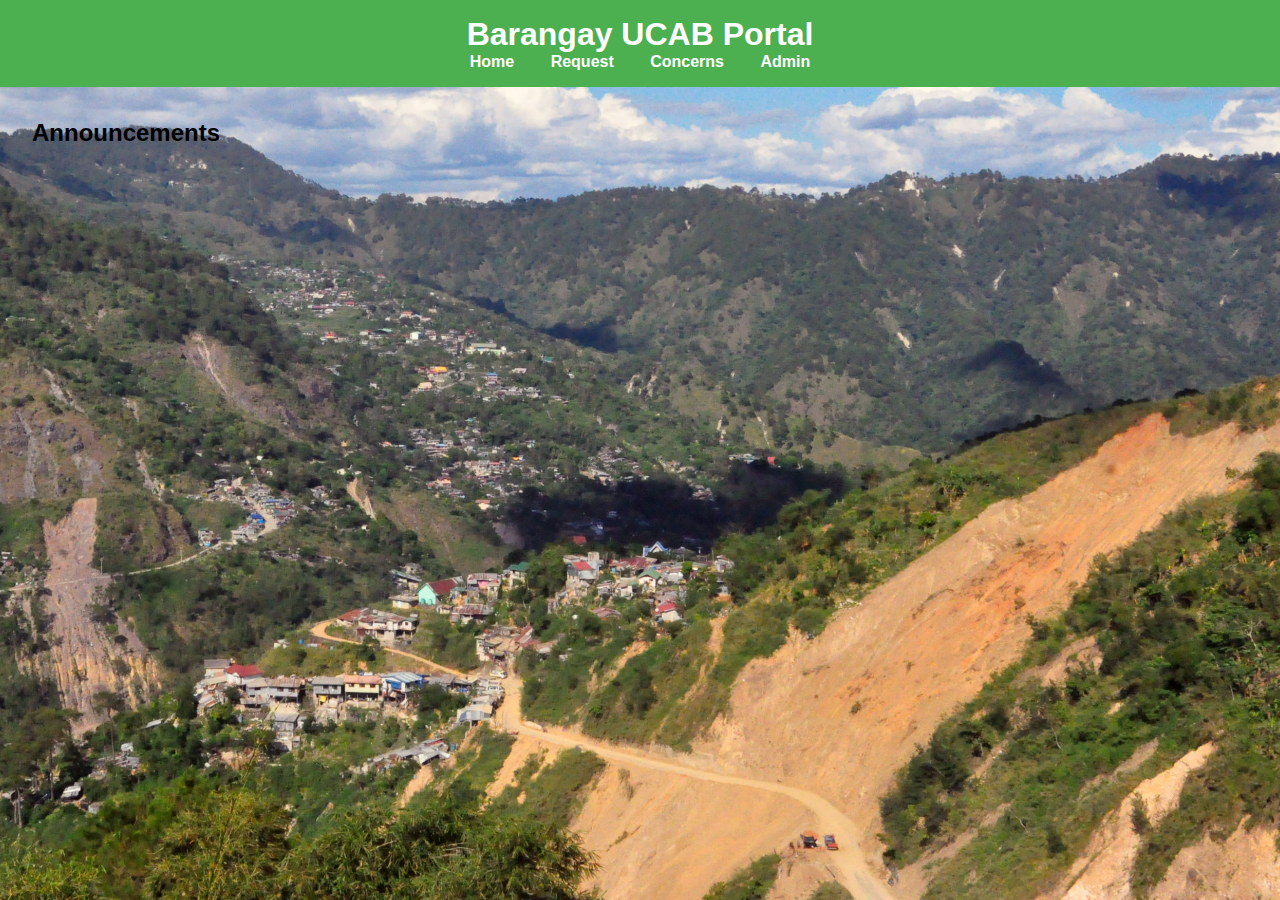
<file: caps/index.html>
<!DOCTYPE html>
<html lang="en">
<head>
  <meta charset="UTF-8">
  <meta name="viewport" content="width=device-width, initial-scale=1.0">
  <title>Barangay UCAB Portal</title>
  <link rel="stylesheet" href="style.css">
</head>
<body>
<header>
  <h1>Barangay UCAB Portal</h1>
  <nav>
    <a href="index.html">Home</a>
    <a href="request.html">Request</a>
    <a href="concerns.html">Concerns</a>
    <a href="admin.html">Admin</a>
  </nav>
</header>

<main>
  <h2>Announcements</h2>
  <div id="announcements"></div>
</main>
<script>
  function renderAnnouncements() {
  const container = document.getElementById('announcements');
  container.innerHTML = '';
  announcements.forEach(a => {
    const div = document.createElement('div');
    div.className = 'card';
    div.innerHTML = `<h3>${a.title}</h3><p>${a.content}</p>`;
    container.appendChild(div);
  });
}

// Call on page load
document.addEventListener('DOMContentLoaded', () => {
  renderAnnouncements();
});

</script>

<script src="script.js"></script>
</body>
</html>
</file>
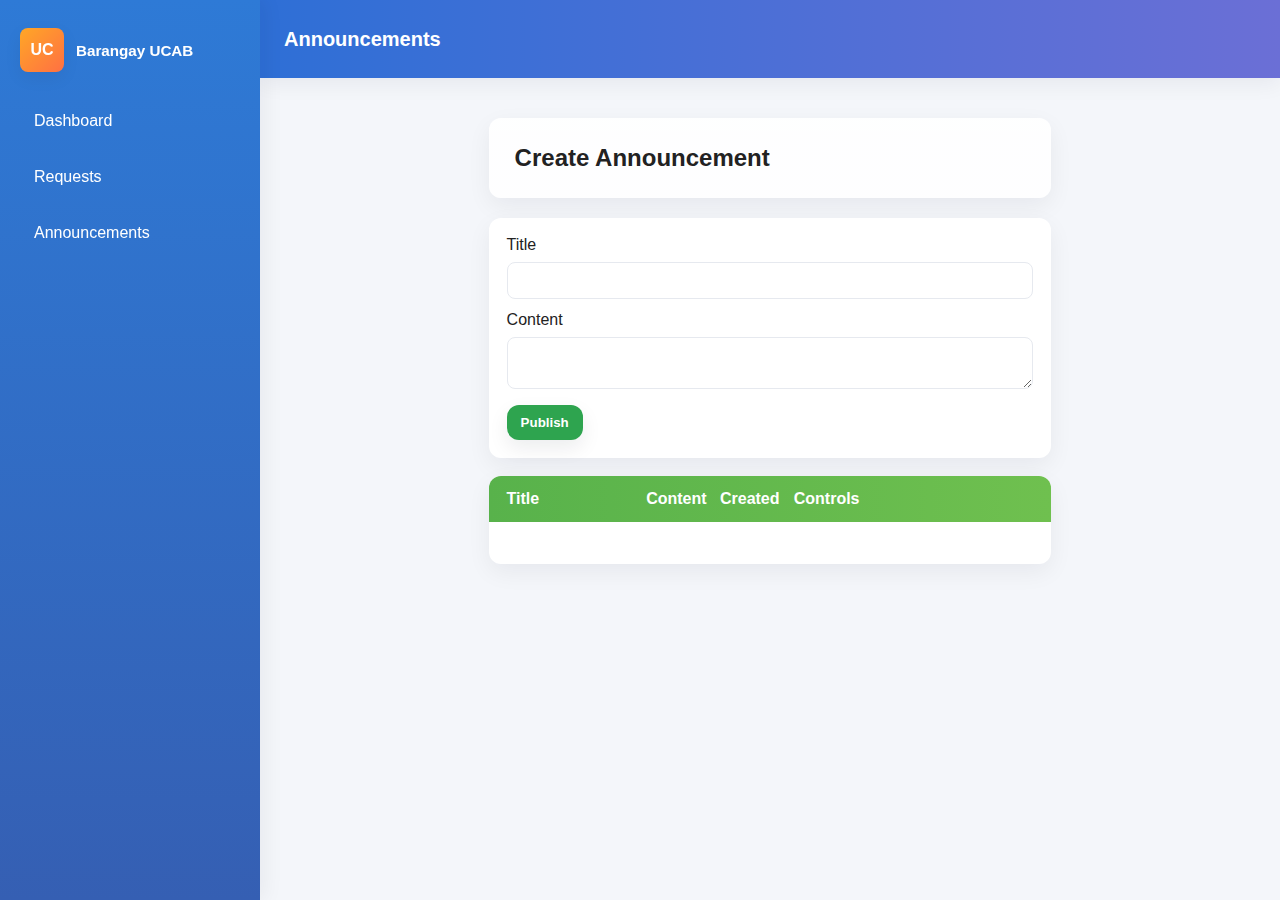
<file: caps/admin-announcements.html>
<!doctype html>
<html>
<head>
  <meta charset="utf-8" />
  <meta name="viewport" content="width=device-width,initial-scale=1" />
  <title>Admin Announcements</title>
  <link rel="stylesheet" href="admin-style.css" />
</head>
<body data-theme="school">
  <aside class="sidebar">
    <div class="brand"><div class="logo">UC</div><div><h3>Barangay UCAB</h3></div></div>
    <nav class="nav">
      <div class="item" onclick="location.href='admin-dashboard.html'">Dashboard</div>
      <div class="item" onclick="location.href='admin-requests.html'">Requests</div>
      <div class="item" onclick="location.href='admin-announcements.html'">Announcements</div>
    </nav>
  </aside>

  <div class="main">
    <header class="header"><div class="title">Announcements</div><div class="controls"></div></header>
    <div class="container">
      <section class="hero"><h2>Create Announcement</h2></section>

      <div class="panel" style="background:var(--card-bg);padding:18px;border-radius:12px;box-shadow:var(--card-shadow)">
        <form id="announcement-form">
          <label>Title<input id="ann-title" required style="width:100%;padding:10px;margin-top:8px;border-radius:8px;border:1px solid #e6e9ef"></label>
          <label style="display:block;margin-top:12px">Content<textarea id="ann-content" required style="width:100%;padding:10px;margin-top:8px;border-radius:8px;border:1px solid #e6e9ef"></textarea></label>
          <div style="margin-top:12px"><button class="btn view" type="submit">Publish</button></div>
        </form>
      </div>

      <div style="height:18px"></div>

      <div class="table-card">
        <div class="table-header">
          <div>Title</div><div>Content</div><div>Created</div><div>Controls</div>
        </div>
        <div class="table-body">
          <div style="padding:12px 18px"><table style="width:100%"><tbody id="announcements-list"></tbody></table></div>
        </div>
      </div>

    </div>
  </div>

  <script src="script.js"></script>
  <script>
    document.addEventListener('DOMContentLoaded', () => {
      if (typeof requireAdmin === 'function') requireAdmin();
      if (typeof renderAdminAnnouncements === 'function') renderAdminAnnouncements();
      const form = document.getElementById('announcement-form');
      form.addEventListener('submit', (e) => {
        e.preventDefault();
        const t = document.getElementById('ann-title').value.trim();
        const c = document.getElementById('ann-content').value.trim();
        if (!t || !c) return alert('Provide title and content');
        if (typeof addAnnouncement === 'function') addAnnouncement(t,c);
        form.reset();
      });
    });
  </script>
</body>
</html>
</file>
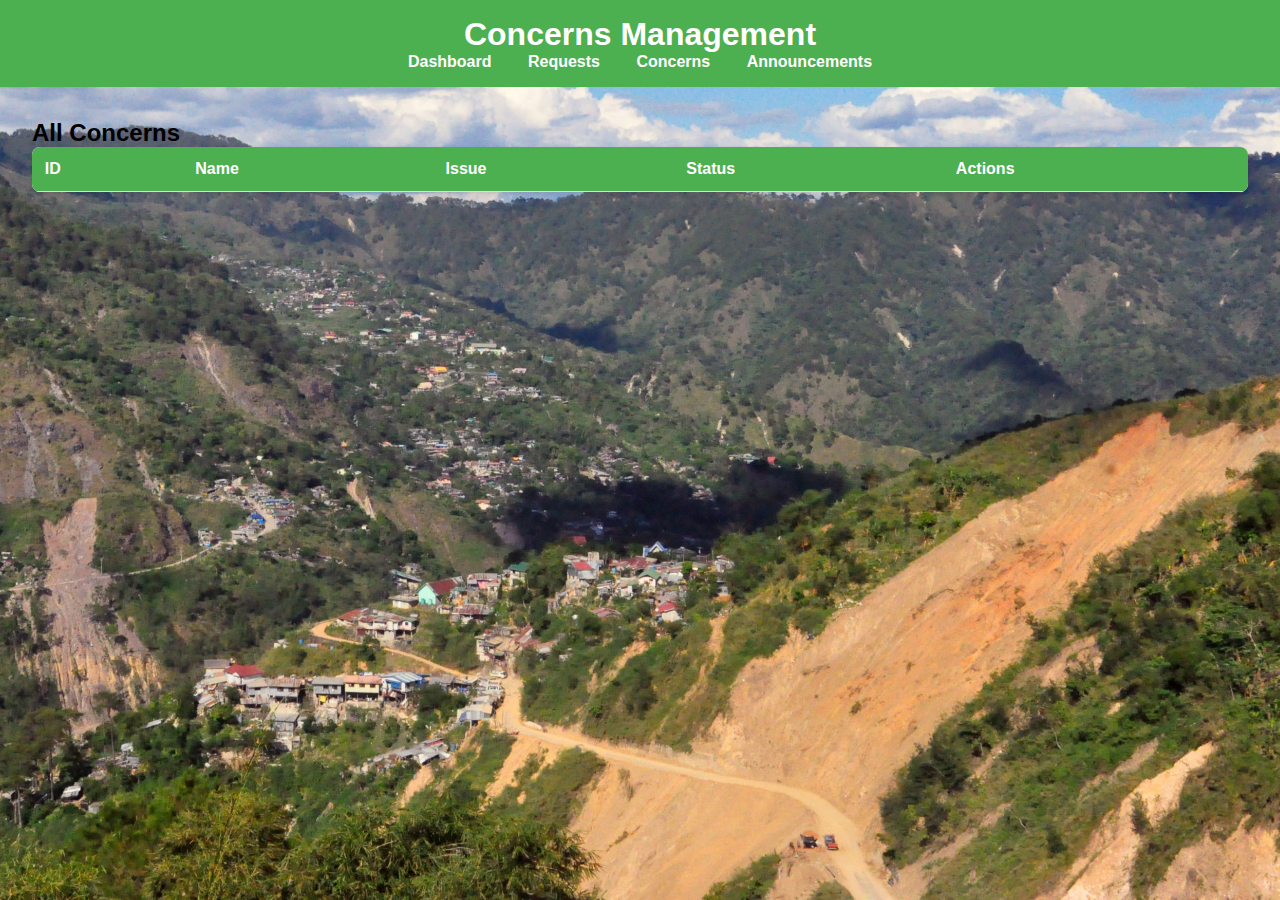
<file: caps/admin-concerns.html>
<!DOCTYPE html>
<html lang="en">
<head>
  <meta charset="UTF-8">
  <meta name="viewport" content="width=device-width, initial-scale=1.0">
  <title>Admin - Concerns Management</title>
  <link rel="stylesheet" href="style.css">
</head>
<body>
<header>
  <h1>Concerns Management</h1>
  <nav>
    <a href="admin.html">Dashboard</a>
    <a href="admin-requests.html">Requests</a>
    <a href="admin-concerns.html">Concerns</a>
    <a href="admin-announcements.html">Announcements</a>
  </nav>
</header>

<main>
  <h2>All Concerns</h2>
  <table>
    <thead>
      <tr>
        <th>ID</th>
        <th>Name</th>
        <th>Issue</th>
        <th>Status</th>
        <th>Actions</th>
      </tr>
    </thead>
    <tbody id="concerns-table">
      <!-- JS will populate this table -->
    </tbody>
  </table>
</main>

<script>
function renderConcernsTable() {
  const container = document.getElementById('concerns-table');
  container.innerHTML = '';
  concerns.forEach(c => {
    const row = document.createElement('tr');
    row.innerHTML = `
      <td>${c.id}</td>
      <td>${c.name}</td>
      <td>${c.issue}</td>
      <td>${c.status}</td>
      <td>
        <button class="action resolve" onclick="resolveConcern(${c.id})">Resolve</button>
        <button class="action delete" onclick="deleteConcern(${c.id})">Delete</button>
      </td>
    `;
    container.appendChild(row);
  });
}

</script>

<script src="script.js"></script>
</body>
</html>
</file>
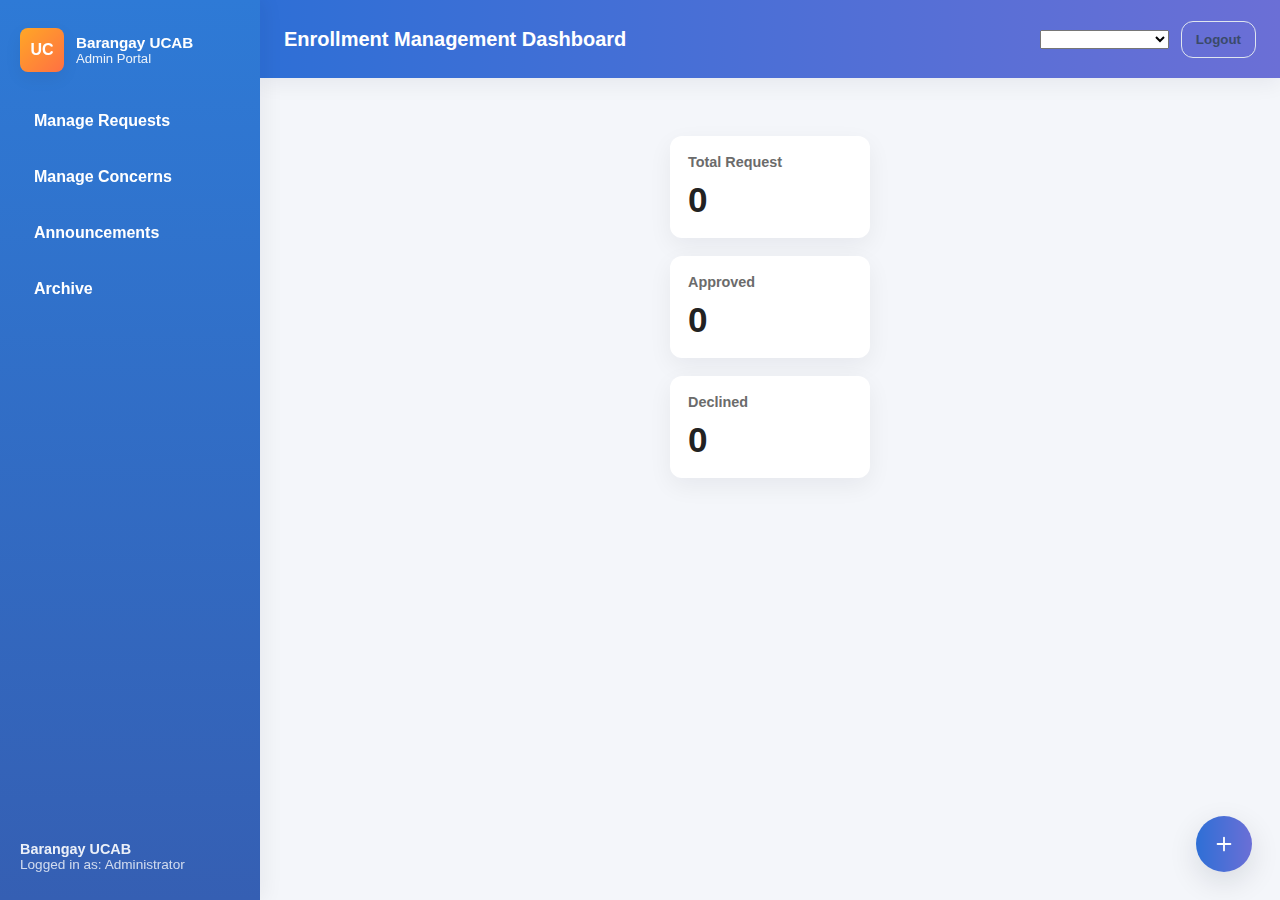
<file: caps/admin-dashboard.html>
<!DOCTYPE html>
<html lang="en">
<head>
  <meta charset="utf-8" />
  <meta name="viewport" content="width=device-width,initial-scale=1" />
  <title>Admin Dashboard — Barangay UCAB</title>
  <link rel="stylesheet" href="admin-style.css" />
</head>
<body data-theme="school"> <!-- change data-theme to barangay | hybrid | custom -->

  <!-- Sidebar -->
  <aside class="sidebar">
    <div class="brand">
      <div class="logo">UC</div>
      <div>
        <h3>Barangay UCAB</h3>
        <div style="font-size:0.82rem;opacity:0.9">Admin Portal</div>
      </div>
    </div>

    <nav class="nav">
      <div class="item" onclick="location.href='admin-requests.html'"><span class="label">Manage Requests</span></div>
      <div class="item" onclick="location.href='admin-concerns.html'"><span class="label">Manage Concerns</span></div>
      <div class="item" onclick="location.href='admin-announcements.html'"><span class="label">Announcements</span></div>
      <div class="item" onclick="location.href='admin-dashboard.html'"><span class="label">Archive</span></div>
    </nav>

    <div style="position:absolute;left:20px;bottom:28px;color:rgba(255,255,255,0.9);font-size:0.9rem">
      <div style="font-weight:700">Barangay UCAB</div>
      <div style="opacity:0.85;font-size:0.85rem">Logged in as: <span id="admin-greeting">Administrator</span></div>
    </div>
  </aside>

  <!-- Main -->
  <div class="main">
    <header class="header">
      <div class="title">Enrollment Management Dashboard</div>
      <div class="controls">
        <select id="theme-switch">
          <option value="barangay">Barangay (Green)</option>
          <option value="hybrid">Hybrid</option>
          <option value="custom">Custom</option>
        </select>
        <button class="btn ghost" id="logout-btn">Logout</button>
      </div>
    </header>

    <div class="container">

      <div class="stats">
        <div class="stat-card">
          <h3>Total Request</h3>
          <div class="num" id="total-requests">0</div>
        </div>
        <div class="stat-card">
          <h3>Approved</h3>
          <div class="num" id="total-approved">0</div>
        </div>
        <div class="stat-card">
          <h3>Declined</h3>
          <div class="num" id="total-assigned">0</div>
        </div>
      </div>


        <div class="table-body" id="table-body">
          <!-- script.js will render rows into #admin-requests-table (below) -->
          <div style="padding:12px 18px">
            <table style="width:100%">
              <thead style="display:none"></thead>
              <tbody id="admin-requests-table"></tbody>
            </table>
          </div>
        </div>
      </div>

    </div> <!-- container -->
  </div> <!-- main -->

  <div class="fab" title="Add"><svg width="22" height="22" viewBox="0 0 24 24" fill="none"><path d="M12 5v14M5 12h14" stroke="#fff" stroke-width="2" stroke-linecap="round" stroke-linejoin="round"/></svg></div>

  <!-- use your existing script.js (must include renderRequestsTable etc.) -->
  <script src="script.js"></script>

  <script>
    // small UI wiring that doesn't conflict with your code
    document.addEventListener('DOMContentLoaded', () => {
      // require admin session
      if (typeof requireAdmin === 'function') requireAdmin();

      // theme switcher
      const switchEl = document.getElementById('theme-switch');
      switchEl.value = document.body.getAttribute('data-theme') || 'school';
      switchEl.addEventListener('change', (e) => {
        document.body.setAttribute('data-theme', e.target.value);
      });

      // logout
      document.getElementById('logout-btn').addEventListener('click', () => {
        if (typeof adminLogout === 'function') { adminLogout(); }
        else location.href = 'admin-login.html';
      });

      // render admin data using your existing functions
      if (typeof renderRequestsTable === 'function') renderRequestsTable();
      if (typeof renderAdminDashboard === 'function') renderAdminDashboard();

      // show admin name
      if (typeof currentAdminName === 'function') {
        const n = currentAdminName();
        if (n) document.getElementById('admin-greeting').textContent = n;
      }

      // optional: wire search and filters to re-render (if you want)
      const search = document.getElementById('admin-search');
      const filter = document.getElementById('filter-grade');
      search.addEventListener('input', () => {
        // simple client-side filter (if you want, integrate into renderRequestsTable)
        const q = search.value.trim().toLowerCase();
        // fallback to full render (script.js should render into admin-requests-table)
        if (typeof renderRequestsTable === 'function') renderRequestsTable();
        // additional custom filtering would need modifications to renderRequestsTable
      });
      filter.addEventListener('change', () => {
        if (typeof renderRequestsTable === 'function') renderRequestsTable();
      });
    });
  </script>

</body>
</html>
</file>
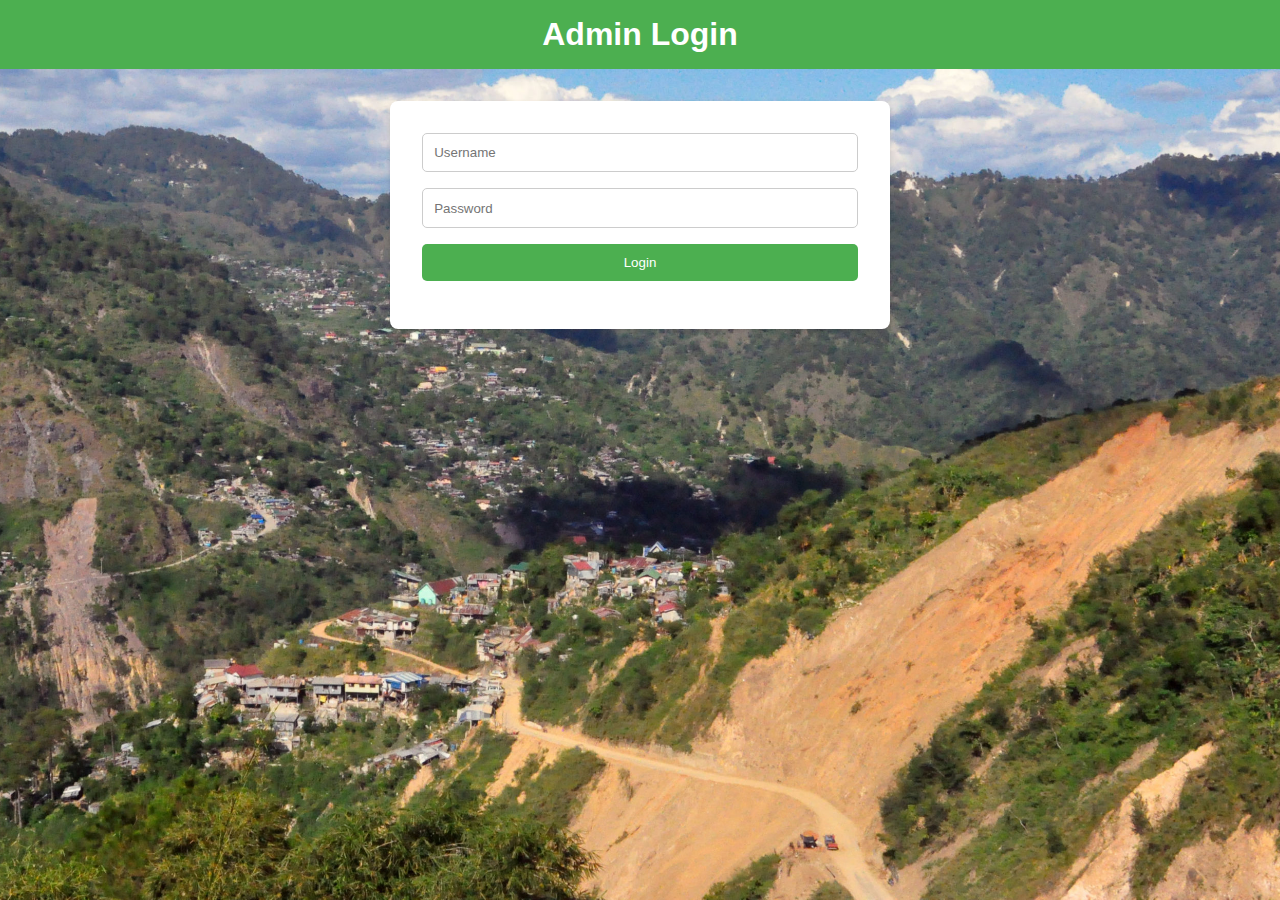
<file: caps/admin-login.html>
<!DOCTYPE html>
<html lang="en">
<head>
  <meta charset="UTF-8">
  <meta name="viewport" content="width=device-width, initial-scale=1.0">
  <title>Admin Login</title>
  <link rel="stylesheet" href="style.css">
</head>
<body>
<header>
  <h1>Admin Login</h1>
</header>

<main>
  <form id="login-form">
    <input type="text" id="admin-username" placeholder="Username" required>
    <input type="password" id="admin-password" placeholder="Password" required>
    <button type="submit">Login</button>
  </form>
</main>

<script>
const ADMIN_USERNAME = "admin";
const ADMIN_PASSWORD = "1234"; // You can change this password

document.getElementById('login-form').addEventListener('submit', function(e){
  e.preventDefault();
  const username = document.getElementById('admin-username').value;
  const password = document.getElementById('admin-password').value;

  if(username === ADMIN_USERNAME && password === ADMIN_PASSWORD){
    alert("Login successful!");
    window.location.href = "admin.html"; // Redirect to admin dashboard
  } else {
    alert("Incorrect username or password.");
    this.reset();
  }
});
</script>
</body>
</html>
</file>
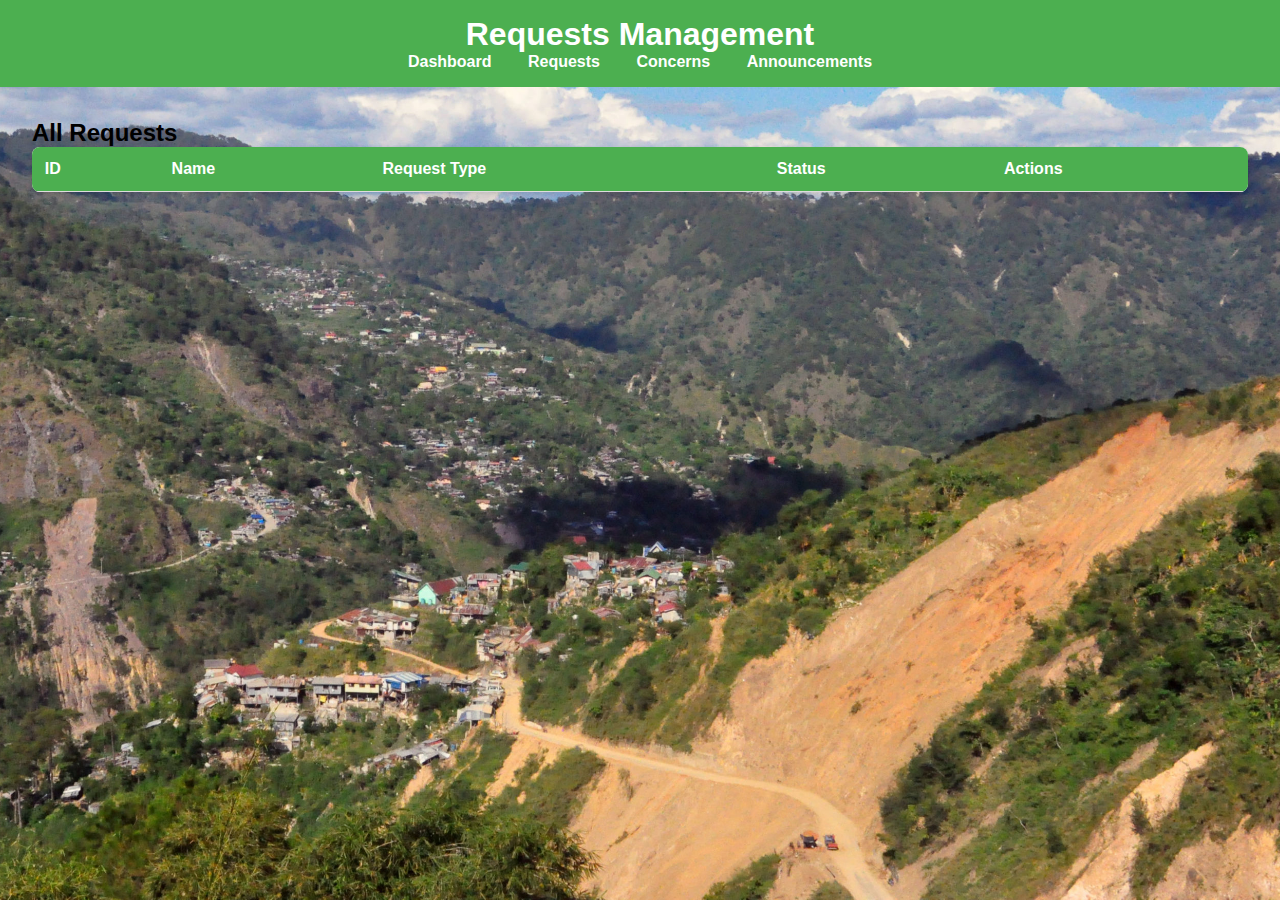
<file: caps/admin-requests.html>
<!DOCTYPE html>
<html lang="en">
<head>
  <meta charset="UTF-8">
  <meta name="viewport" content="width=device-width, initial-scale=1.0">
  <title>Admin - Requests Management</title>
  <link rel="stylesheet" href="style.css">
</head>
<body>
<header>
  <h1>Requests Management</h1>
  <nav>
    <a href="admin.html">Dashboard</a>
    <a href="admin-requests.html">Requests</a>
    <a href="admin-concerns.html">Concerns</a>
    <a href="admin-announcements.html">Announcements</a>
  </nav>
</header>

<main>
  <h2>All Requests</h2>
  <table>
    <thead>
      <tr>
        <th>ID</th>
        <th>Name</th>
        <th>Request Type</th>
        <th>Status</th>
        <th>Actions</th>
      </tr>
    </thead>
    <tbody id="requests-table">
      <!-- JS will populate this table -->
    </tbody>
  </table>
</main>

<script>
function renderRequestsTable() {
  const container = document.getElementById('requests-table');
  container.innerHTML = '';
  requests.forEach(r => {
    const row = document.createElement('tr');
    row.innerHTML = `
      <td>${r.id}</td>
      <td>${r.name}</td>
      <td>${r.type}</td>
      <td>${r.status}</td>
      <td>
        <button class="action resolve" onclick="resolveRequest(${r.id})">Resolve</button>
        <button class="action delete" onclick="deleteRequest(${r.id})">Delete</button>
      </td>
    `;
    container.appendChild(row);
  });
}

</script>

<script src="script.js"></script>
</body>
</html>
</file>
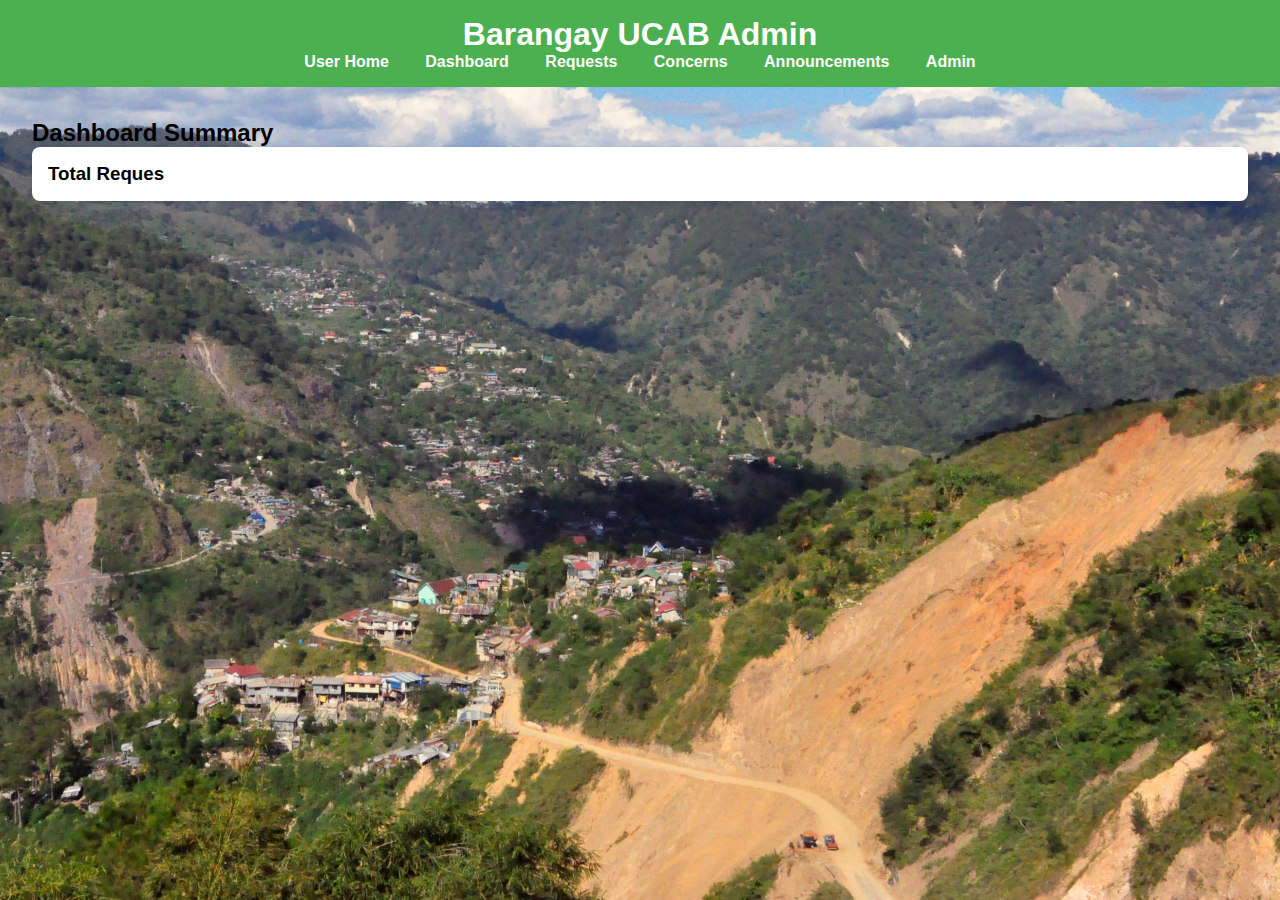
<file: caps/admin.html>
<!DOCTYPE html>
<html lang="en">
<head>
  <meta charset="UTF-8">
  <meta name="viewport" content="width=device-width, initial-scale=1.0">
  <title>Admin Dashboard</title>
  <link rel="stylesheet" href="style.css">
</head>
<body>
<header>
  <h1>Barangay UCAB Admin </h1>
  <nav>
    <a href="index.html">User Home</a>
    <a href="admin.html">Dashboard</a>
    <a href="admin-requests.html">Requests</a>
    <a href="admin-concerns.html">Concerns</a>
    <a href="admin-announcements.html">Announcements</a>
    <a href="admin-login.html">Admin</a>

  </nav>
</header>

<main>
  <h2>Dashboard Summary</h2>
  <div class="card">
    <h3>Total Reques
</file>
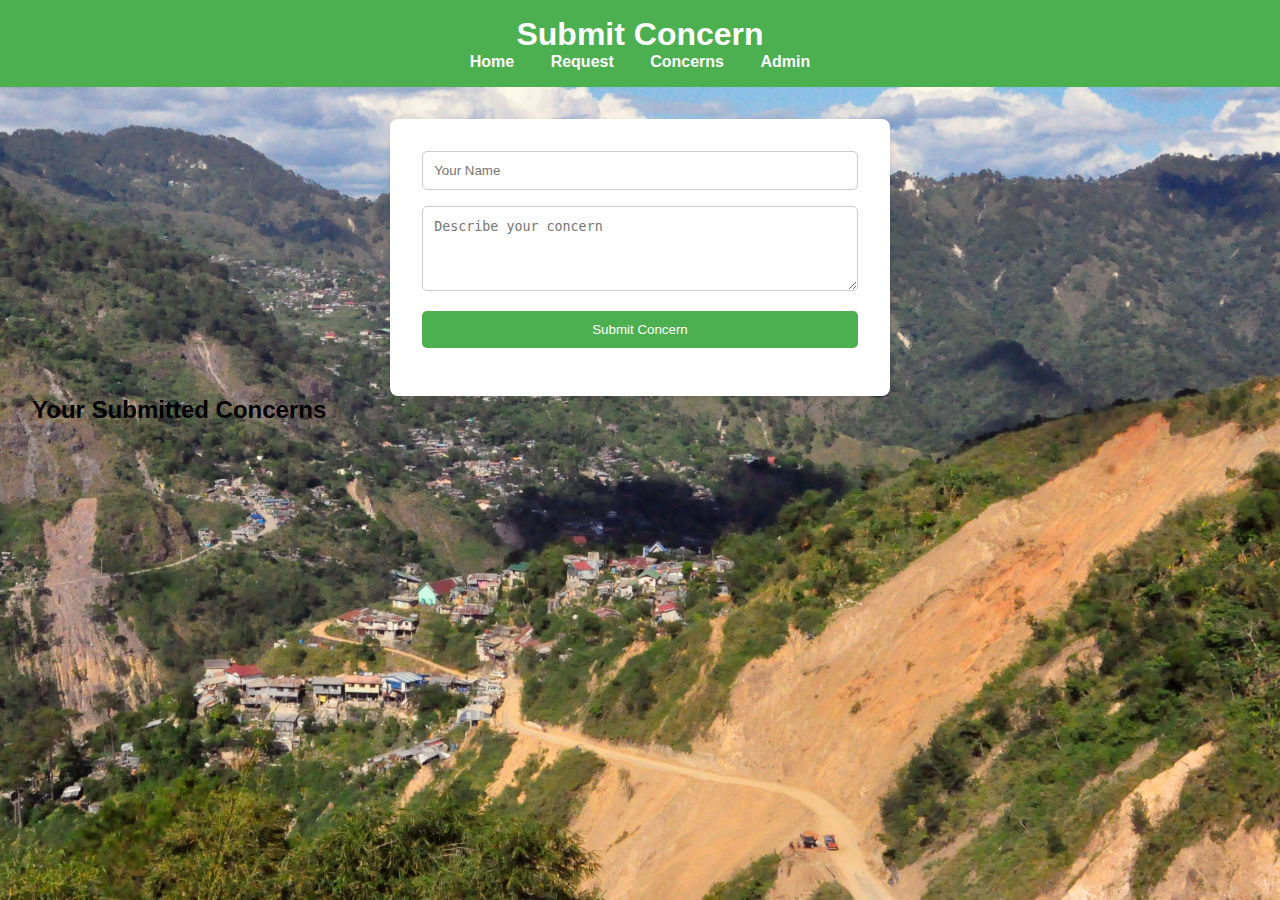
<file: caps/concerns.html>
<!DOCTYPE html>
<html lang="en">
<head>
  <meta charset="UTF-8">
  <meta name="viewport" content="width=device-width, initial-scale=1.0">
  <title>Submit Concern</title>
  <link rel="stylesheet" href="style.css">
</head>
<body>
<header>
  <h1>Submit Concern</h1>
  <nav>
    <a href="index.html">Home</a>
    <a href="request.html">Request</a>
    <a href="concerns.html">Concerns</a>
    <a href="admin.html">Admin</a>
  </nav>
</header>

<main>
  <form id="concern-form">
    <input type="text" id="concern-name" placeholder="Your Name" required>
    <textarea id="concern-issue" placeholder="Describe your concern" rows="4" required></textarea>
    <button type="submit">Submit Concern</button>
  </form>

  <h2>Your Submitted Concerns</h2>
  <div id="user-concerns"></div>
</main>

<script>
document.getElementById('concern-form').addEventListener('submit', function(e){
  e.preventDefault();
  const name = document.getElementById('concern-name').value;
  const issue = document.getElementById('concern-issue').value;

  // Add to central concerns array
  concerns.push({ id: concerns.length + 1, name, issue, status: "Pending" });

  alert("Concern submitted!");
  this.reset();
});
</script>
</file>
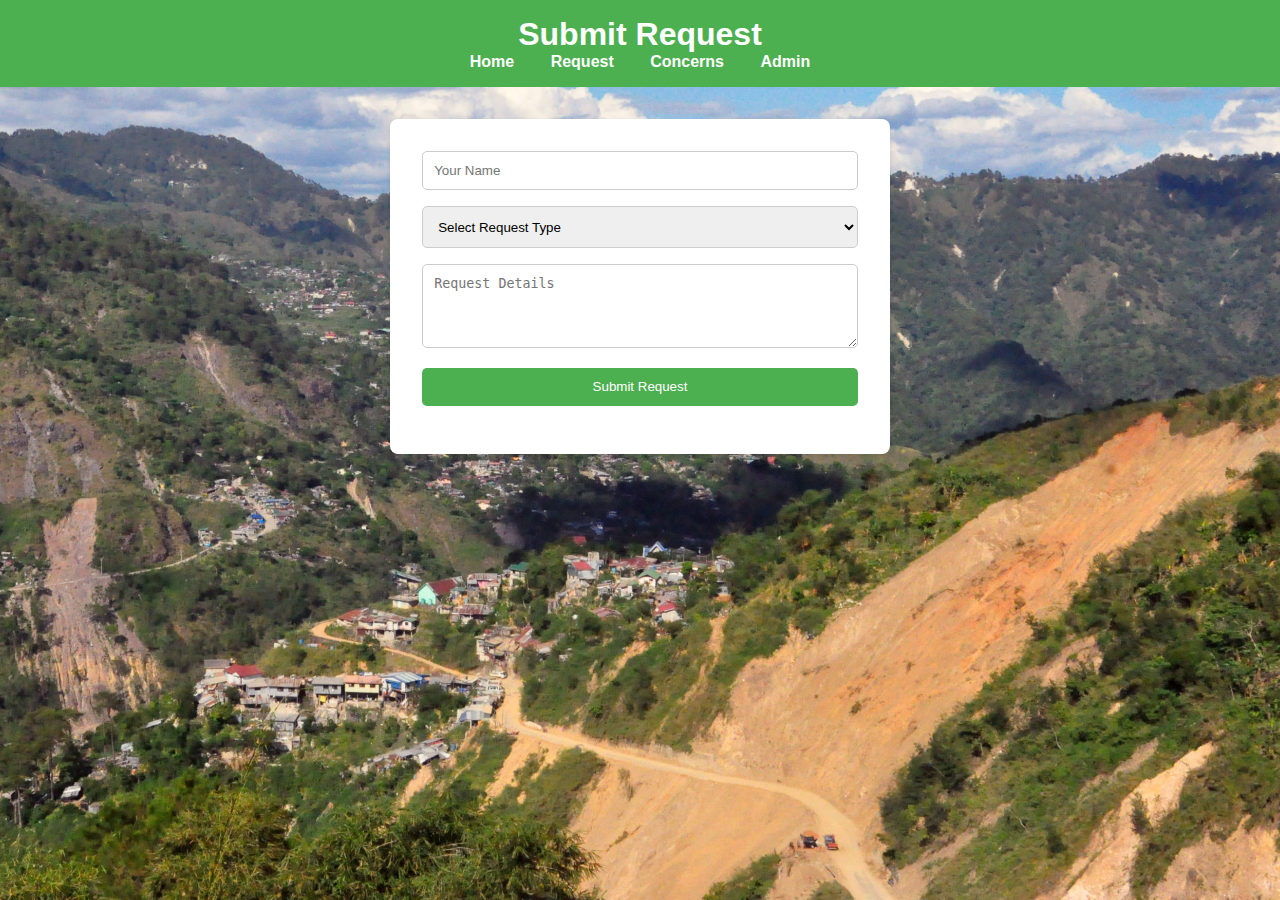
<file: caps/request.html>
<!DOCTYPE html>
<html lang="en">
<head>
  <meta charset="UTF-8">
  <meta name="viewport" content="width=device-width, initial-scale=1.0">
  <title>Submit Request</title>
  <link rel="stylesheet" href="style.css">
</head>
<body>
<header>
  <h1>Submit Request</h1>
  <nav>
    <a href="index.html">Home</a>
    <a href="request.html">Request</a>
    <a href="concerns.html">Concerns</a>
    <a href="admin.html">Admin</a>
  </nav>
</header>

<main>
  <form id="request-form">
    <input type="text" id="req-name" placeholder="Your Name" required>
    <select id="req-type" required>
      <option value="">Select Request Type</option>
      <option value="Barangay Clearance">Barangay Clearance</option>
      <option value="ID Request">ID Request</option>
      <option value="Other">Other</option>
    </select>
    <textarea id="req-desc" placeholder="Request Details" rows="4" required></textarea>
    <button type="submit">Submit Request</button>
  </form>
</main>

<script>
document.getElementById('request-form').addEventListener('submit', function(e){
  e.preventDefault();
  const name = document.getElementById('req-name').value;
  const type = document.getElementById('req-type').value;

  // Add to central requests array
  requests.push({ id: requests.length + 1, name, type, status: "Pending" });

  alert("Request submitted!");
  this.reset();
});

</script>

<script src="script.js"></script>
</body>
</html>
</file>
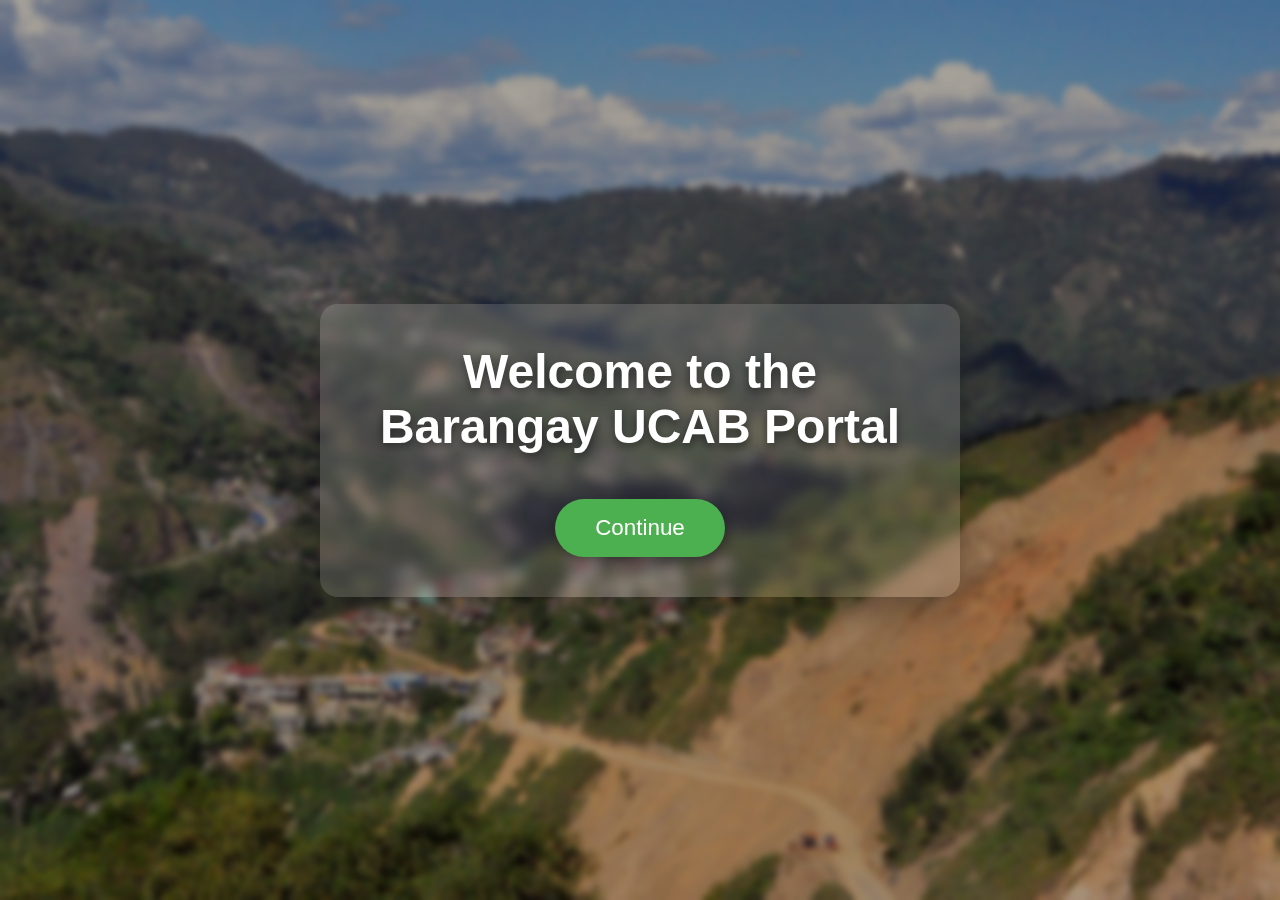
<file: caps/welcome.html>
<!DOCTYPE html>
<html lang="en">
<head>
<meta charset="UTF-8">
<meta name="viewport" content="width=device-width, initial-scale=1.0">
<title>Welcome | Barangay UCAB Portal</title>

<style>
    * {
        margin: 0;
        padding: 0;
        box-sizing: border-box;
        font-family: "Inter", Arial, sans-serif;
    }

    body {
        height: 100vh;
        width: 100%;
        background: url("itogon-2-first-aget-scaled.jpg") center/cover no-repeat;
        display: flex;
        align-items: center;
        justify-content: center;
        animation: fadeIn 1s ease forwards;
        position: relative;
    }

    /* Light overlay */
    body::before {
        content: "";
        position: absolute;
        inset: 0;
        background: rgba(0,0,0,0.35);
        backdrop-filter: blur(3px);
        z-index: 0;
    }

    .welcome-box {
        position: relative;
        z-index: 2;
        text-align: center;
        color: white;
        padding: 40px 60px;
        background: rgba(255,255,255,0.12);
        backdrop-filter: blur(6px);
        border-radius: 18px;
        box-shadow: 0 12px 40px rgba(0,0,0,0.35);
        animation: slideUp 0.8s ease;
    }

    .welcome-box h1 {
        font-size: 3rem;
        font-weight: 700;
        margin-bottom: 25px;
        text-shadow: 0 4px 10px rgba(0,0,0,0.5);
    }

    .continue-btn {
        margin-top: 20px;
        background: #4CAF50;
        color: white;
        border: none;
        padding: 16px 40px;
        font-size: 1.4rem;
        border-radius: 50px;
        cursor: pointer;
        transition: 0.3s ease;
        box-shadow: 0 8px 20px rgba(0,0,0,0.3);
    }

    .continue-btn:hover {
        background: #3da346;
        transform: translateY(-3px);
        box-shadow: 0 12px 26px rgba(0,0,0,0.4);
    }

    @keyframes fadeIn {
        from { opacity: 0; }
        to { opacity: 1; }
    }

    @keyframes slideUp {
        from { transform: translateY(40px); opacity: 0; }
        to { transform: translateY(0); opacity: 1; }
    }
</style>

</head>
<body>

<div class="welcome-box">
    <h1>Welcome to the<br>Barangay UCAB Portal</h1>

    <button class="continue-btn" onclick="location.href='index.html'">
        Continue
    </button>
</div>

</body>
</html>
</file>
<file: caps/admin-style.css>
/* admin-style.css
   Multi-theme admin UI for Barangay UCAB
   Switch theme by setting: <body data-theme="school"> (default)
   Available themes: school | barangay | hybrid | custom
*/

/* --- base variables (default: school theme) --- */
:root{
  --sidebar-bg: linear-gradient(180deg,#2e7ad6,#355fb3);
  --sidebar-text: #fff;
  --header-bg: linear-gradient(90deg,#2e6fd6,#6b6fd6);
  --accent: #39b54a;
  --muted: #6b6b6b;
  --card-bg: #fff;
  --card-shadow: 0 8px 24px rgba(17,24,39,0.06);
  --table-header-bg: linear-gradient(90deg,#58b24b,#6fc04f);
  --table-header-text: #fff;
  --status-pending-bg: #f0f0f0;
  --status-done-bg: #2ecc71;
  --status-declined-bg: #f39c12;
  --btn-primary-bg: #2ea44f;
  --btn-primary-color: #fff;
  --page-bg: #f4f6fa;
  --sidebar-width: 260px;
  --radius: 12px;
  --max-width: 1200px;
}

/* --- Barangay theme override --- */
body[data-theme="barangay"]{
  --sidebar-bg: linear-gradient(180deg,#2b9a3e,#2f7a2e);
  --header-bg: linear-gradient(90deg,#2f9a3e,#4fb655);
  --accent: #1b7a2f;
  --table-header-bg: linear-gradient(90deg,#4fb655,#2f9a3e);
  --btn-primary-bg: #1b7a2f;
}

/* --- Hybrid theme override (keeps background image vibe) --- */
body[data-theme="hybrid"]{
  --sidebar-bg: linear-gradient(180deg,#3a6a8c,#2f5b76);
  --header-bg: linear-gradient(90deg,#4a9ecf,#6aa3c9);
  --accent: #f39c12;
  --table-header-bg: linear-gradient(90deg,#4a9ecf,#58b24b);
}

/* --- Custom theme override (fresh card colors) --- */
body[data-theme="custom"]{
  --sidebar-bg: linear-gradient(180deg,#7b61ff,#4a44c8);
  --header-bg: linear-gradient(90deg,#4a44c8,#6f8cff);
  --accent: #f06292;
  --table-header-bg: linear-gradient(90deg,#6f8cff,#9ad1ff);
  --btn-primary-bg: #6f8cff;
}

/* ---------- Layout reset ---------- */
*{box-sizing:border-box;margin:0;padding:0}
html,body{height:100%}
body{
  font-family: Inter, "Segoe UI", Roboto, Arial, sans-serif;
  background: var(--page-bg);
  color:#222;
  min-height:100vh;
  display:flex;
}

/* ---------- Sidebar ---------- */
.sidebar{
  width: var(--sidebar-width);
  min-height:100vh;
  background: var(--sidebar-bg);
  color: var(--sidebar-text);
  padding:28px 20px;
  box-shadow: 4px 0 20px rgba(15,23,42,0.06);
  position:fixed;
  left:0; top:0; bottom:0;
}
.brand{
  display:flex;align-items:center;gap:12px;margin-bottom:26px;
}
.brand .logo {
  width:44px;height:44px;border-radius:8px;background:linear-gradient(135deg,#ffa726,#ff7043);
  display:flex;align-items:center;justify-content:center;color:#fff;font-weight:700;
  box-shadow: 0 6px 18px rgba(0,0,0,0.06);
}
.brand h3{font-size:0.95rem;font-weight:700}
.sidebar .nav{margin-top:18px}
.nav .item{
  display:flex;align-items:center;gap:12px;padding:14px;border-radius:12px;color:var(--sidebar-text);
  margin-bottom:10px;text-decoration:none;cursor:pointer;
}
.nav .item:hover{background:rgba(255,255,255,0.06)}
.nav .item .label{font-weight:700}

/* ---------- Main content ---------- */
.main{
  margin-left:var(--sidebar-width);
  width:calc(100% - var(--sidebar-width));
  min-height:100vh;
  display:flex;
  flex-direction:column;
}

/* header */
.header{
  height:78px;
  background: var(--header-bg);
  display:flex;align-items:center;justify-content:space-between;padding:0 24px;
  color:#fff;font-weight:700;
  box-shadow: 0 6px 20px rgba(12,20,45,0.06);
}
.header .title{font-size:1.25rem}
.header .controls{display:flex;gap:12px;align-items:center}

/* container */
.container{
  max-width:1200px;margin:22px auto;padding:18px;
}

/* page hero */
.hero{
  background:linear-gradient(180deg, rgba(255,255,255,0.95), rgba(255,255,255,0.92));
  border-radius: var(--radius);
  padding:26px;margin-bottom:20px;box-shadow: var(--card-shadow);
}
.hero h1{color:var(--accent);font-size:1.9rem;margin-bottom:6px}
.hero p{color:var(--muted);font-size:1rem}

/* stat cards */
.stats{
  display:grid;grid-template-columns:repeat(auto-fit,minmax(200px,1fr));gap:18px;margin:18px 0 26px;
}
.stat-card{
  background:var(--card-bg);padding:18px;border-radius:12px;box-shadow:var(--card-shadow);position:relative;
}
.stat-card h3{color:var(--muted);font-size:0.9rem;margin-bottom:10px}
.stat-card .num{font-size:2.2rem;font-weight:700;color:#222}

/* action tiles */
.tiles{display:grid;grid-template-columns:repeat(auto-fit,minmax(160px,1fr));gap:16px;margin-bottom:22px;}
.tile{
  background:var(--card-bg);padding:22px;border-radius:14px;box-shadow:var(--card-shadow);
  display:flex;flex-direction:column;align-items:center;gap:8px;text-align:center;
}

/* search/filter card */
.search-card{background:var(--card-bg);padding:18px;border-radius:12px;box-shadow:var(--card-shadow);margin-bottom:18px;display:flex;gap:14px;align-items:center}
.search-card input, .search-card select{flex:1;padding:12px;border-radius:10px;border:1px solid #e6e9ef}

/* table */
.table-card{background:var(--card-bg);padding:0;border-radius:12px;box-shadow:var(--card-shadow);overflow:hidden}
.table-header{
  background:var(--table-header-bg);color:var(--table-header-text);padding:14px 18px;font-weight:700;
  display:grid;grid-template-columns: 2fr 1fr 1fr 0.8fr 1.4fr 1fr;gap:8px;align-items:center;
}
.table-body{padding:0 18px 18px}
.table-row{
  display:grid;grid-template-columns: 2fr 1fr 1fr 0.8fr 1.4fr 1fr;gap:8px;padding:18px 0;border-bottom:1px solid #f2f4f7;align-items:center;
}
.table-row .name{font-weight:700}
.table-row .muted{color:#8b95a6}

/* status badges */
.badge{
  display:inline-block;padding:8px 12px;border-radius:20px;font-weight:700;font-size:0.8rem;color:#fff;
}
.badge.pending{background:var(--status-pending-bg);color:#555;box-shadow:0 6px 14px rgba(0,0,0,0.04)}
.badge.done{background:var(--status-done-bg)}
.badge.declined{background:var(--status-declined-bg)}

/* buttons */
.btn{
  border:none;padding:10px 14px;border-radius:12px;font-weight:700;cursor:pointer;
}
.btn.view{background:var(--btn-primary-bg);color:var(--btn-primary-color);box-shadow:0 8px 20px rgba(15,23,42,0.08)}
.btn.ghost{background:transparent;border:1px solid #dfe6ef;color:#3a4a6a}

/* action column */
.actions{display:flex;gap:8px;justify-content:flex-end}

/* floating action button */
.fab{
  position:fixed;right:28px;bottom:28px;width:56px;height:56px;border-radius:50%;
  background:var(--header-bg);display:flex;align-items:center;justify-content:center;color:#fff;
  box-shadow:0 10px 30px rgba(15,23,42,0.12);cursor:pointer;
}

/* responsive */
@media (max-width:980px){
  .table-header, .table-row{grid-template-columns: 1fr 1fr 1fr 0.9fr 1fr}
  .sidebar{display:none}
  .main{margin-left:0;width:100%}
  .container{padding:12px}
}
</file>
<file: caps/style.css>
/* Reset & base */
* {
  box-sizing: border-box;
  margin: 0;
  padding: 0;
}

body {
  margin: 0;
  padding: 0;
  font-family: Arial, sans-serif;

  /* Background image */
  background-image: url('itogon-2-first-aget-scaled.jpg'); /* Path to your image */
  background-size: cover;       /* Cover entire screen */
  background-repeat: no-repeat; /* Do not repeat */
  background-position: center;  /* Center the image */
  background-attachment: fixed; /* Optional: keeps background fixed while scrolling */
}
header {
  background: #4CAF50;
  color: white;
  padding: 1rem;
  text-align: center;
}

nav a {
  color: white;
  margin: 0 1rem;
  text-decoration: none;
  font-weight: bold;
}

main {
  padding: 2rem;
}

/* Forms */
form {
  background: white;
  padding: 2rem;
  border-radius: 8px;
  max-width: 500px;
  margin: auto;
  box-shadow: 0 2px 5px rgba(0,0,0,0.1);
}

form input, form textarea, form select, form button {
  width: 100%;
  padding: 0.7rem;
  margin-bottom: 1rem;
  border-radius: 5px;
  border: 1px solid #ccc;
}

form button {
  background: #4CAF50;
  color: white;
  border: none;
  cursor: pointer;
}

form button:hover {
  background: #45a049;
}

/* Cards */
.card {
  background: white;
  padding: 1rem;
  border-radius: 8px;
  margin-bottom: 1rem;
  box-shadow: 0 2px 5px rgba(0,0,0,0.1);
}

/* Table */
table {
  width: 100%;
  border-collapse: collapse;
  background: white;
  margin-bottom: 2rem;
  border-radius: 8px;
  overflow: hidden;
  box-shadow: 0 2px 5px rgba(0,0,0,0.1);
}

table th, table td {
  padding: 0.8rem;
  border-bottom: 1px solid #ddd;
  text-align: left;
}

table th {
  background: #4CAF50;
  color: white;
}

/* Buttons */
button.action {
  padding: 0.4rem 0.7rem;
  margin-right: 0.3rem;
  border: none;
  border-radius: 5px;
  cursor: pointer;
}

button.resolve {
  background: #2196F3;
  color: white;
}

button.delete {
  background: #f44336;
  color: white;
}

button.resolve:hover {
  background: #0b7dda;
}

button.delete:hover {
  background: #da190b;
}
</file>
